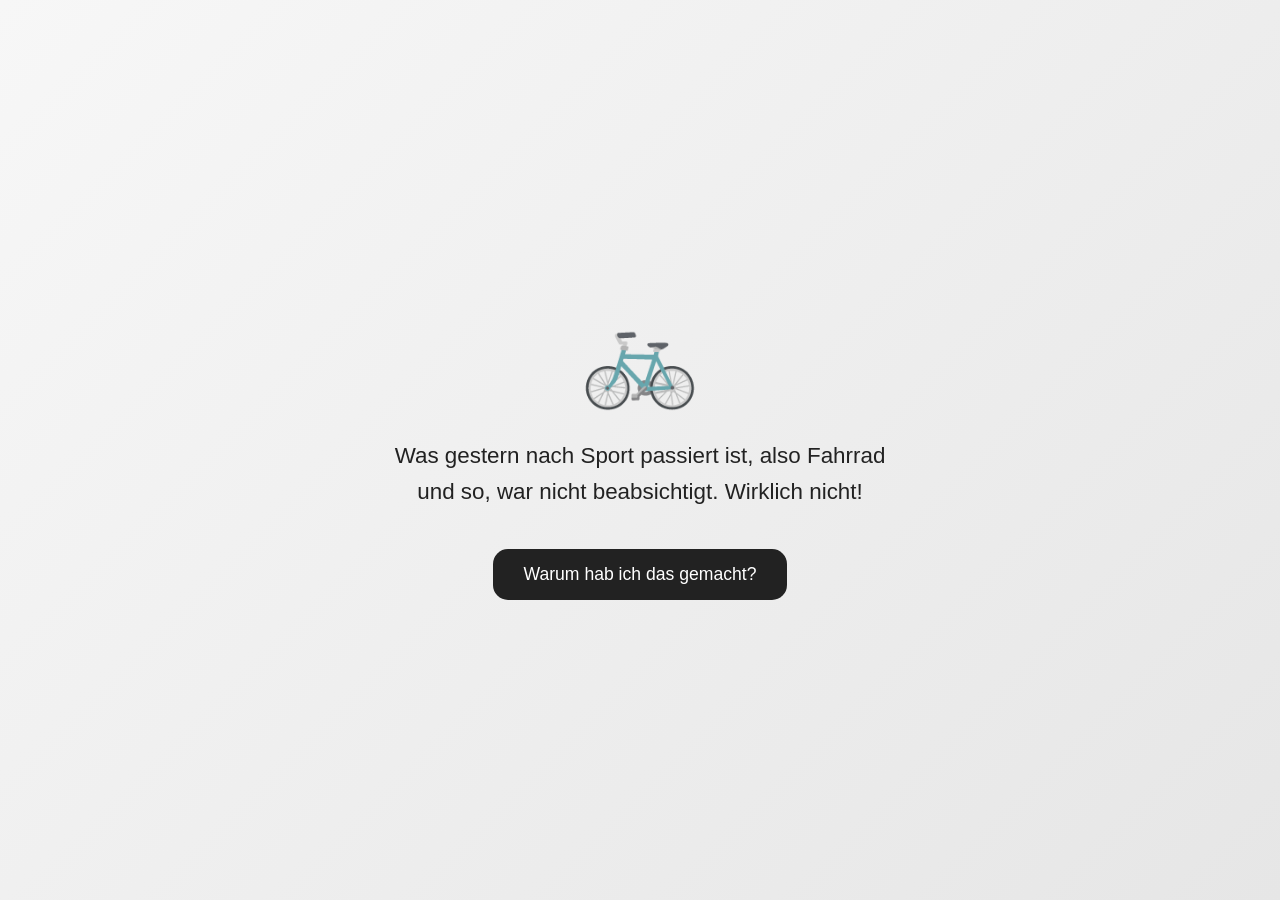
<file: seite2.html>
<!DOCTYPE html>
<html lang="de">
<head>
    <meta charset="UTF-8">
    <meta name="viewport" content="width=device-width, initial-scale=1.0">
    <title>Es tut mir leid</title>
    <link rel="stylesheet" href="style.css">
</head>
<body>
    <div class="container">
        <div class="emoji">🚲</div>
        <p class="text">
            Was gestern nach Sport passiert ist, also Fahrrad und so,
            war nicht beabsichtigt. Wirklich nicht!
        </p>

        <a href="seite3.html" class="button">
            Warum hab ich das gemacht?
        </a>
    </div>
</body>
</html>
</file>
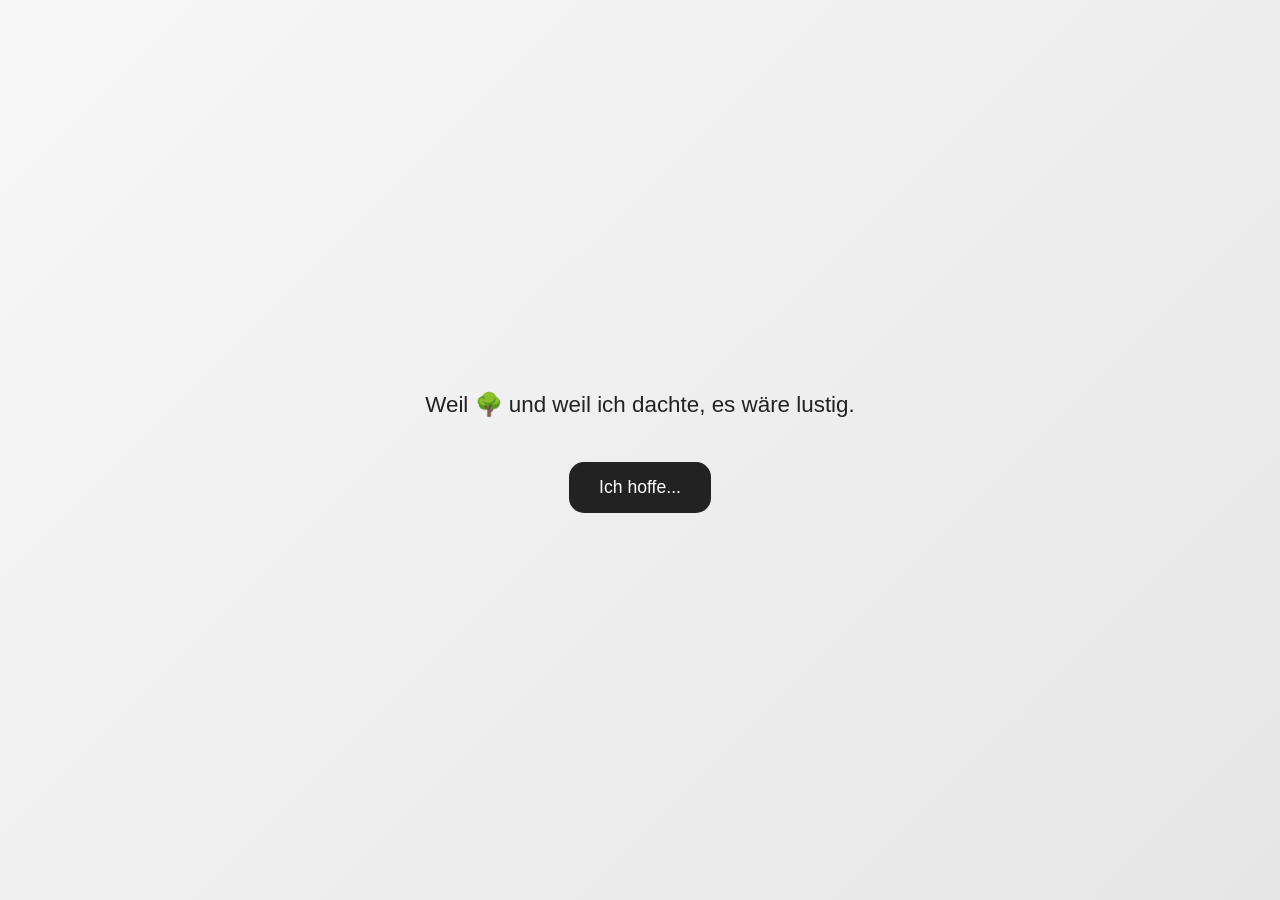
<file: seite3.html>
<!DOCTYPE html>
<html lang="de">
<head>
    <meta charset="UTF-8">
    <meta name="viewport" content="width=device-width, initial-scale=1.0">
    <title>Warum?</title>
    <link rel="stylesheet" href="style.css">
</head>
<body>
    <div class="container">
        <p class="text">
            Weil 🌳 und weil ich dachte, es wäre lustig.
        </p>

        <a href="seite4.html" class="button">
            Ich hoffe...
        </a>
    </div>
</body>
</html>
</file>
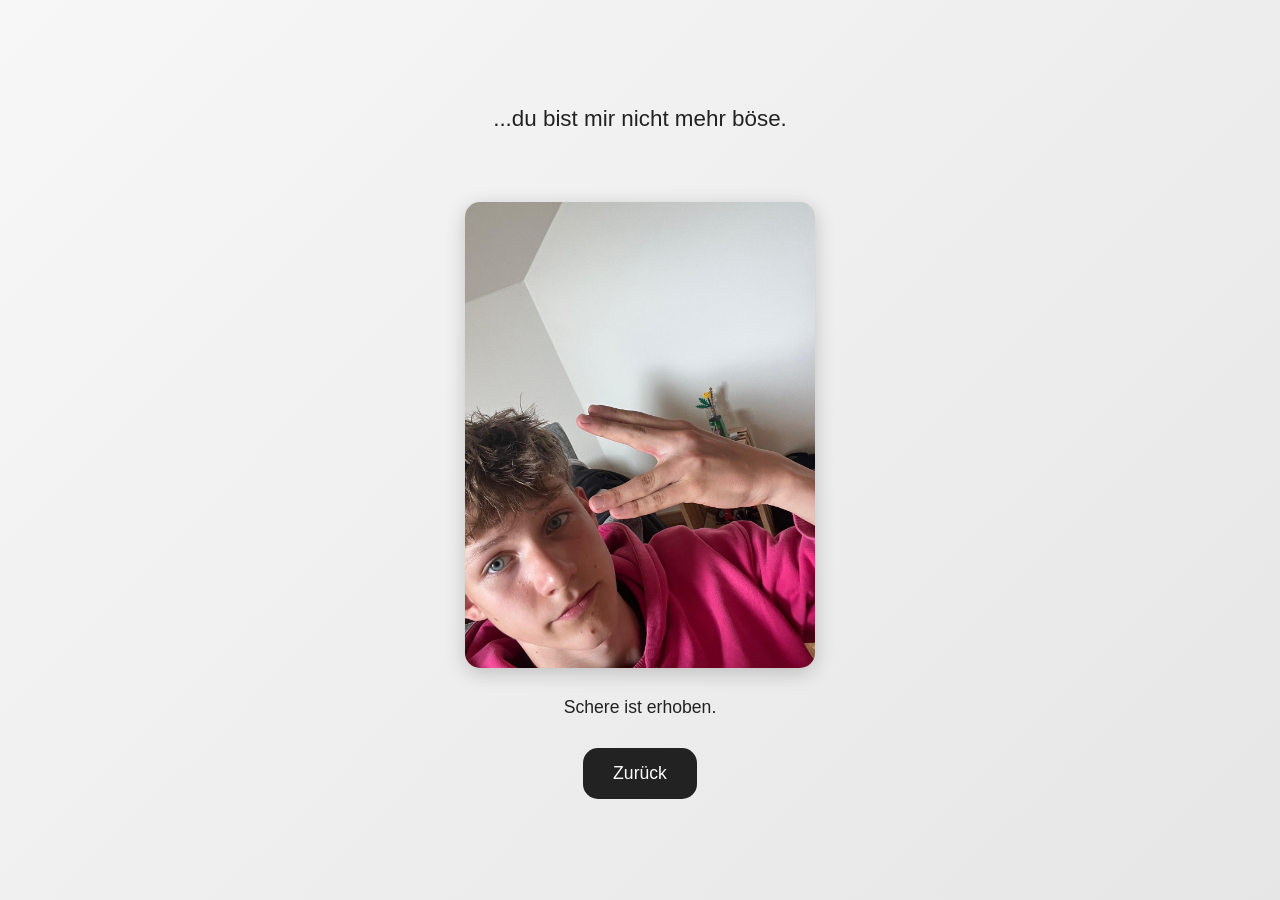
<file: seite4.html>
<!DOCTYPE html>
<html lang="de">
<head>
    <meta charset="UTF-8">
    <meta name="viewport" content="width=device-width, initial-scale=1.0">
    <title>Ich hoffe</title>
    <link rel="stylesheet" href="style.css">
</head>
<body>
    <div class="container">
        <p class="text">
            ...du bist mir nicht mehr böse.
        </p>

        <img src="Ich-hebe-die-Schere.jpeg" alt="Ich hebe die Schere" class="bild">

        <p class="caption">
            Schere ist erhoben.
        </p>

        <a href="index.html" class="button">
            Zurück
        </a>
    </div>
</body>
</html>
</file>
<file: style.css>
* {
    margin: 0;
    padding: 0;
    box-sizing: border-box;
}

body {
    background: linear-gradient(135deg, #f7f7f7, #e6e6e6);
    min-height: 100vh;
    font-family: Arial, sans-serif;
    display: flex;
    justify-content: center;
    align-items: center;
    text-align: center;
    color: #222;
    padding: 20px;
}

.container {
    max-width: 500px;
    width: 100%;
}

h1 {
    font-family: "Playfair Display", serif;
    font-size: 4rem;
    margin-bottom: 20px;
}

.subtitle {
    font-size: 1.5rem;
    margin-bottom: 40px;
}

.text {
    font-size: 1.4rem;
    line-height: 1.6;
    margin-bottom: 40px;
}

.button {
    display: inline-block;
    text-decoration: none;
    background: #222;
    color: white;
    padding: 15px 30px;
    border-radius: 15px;
    font-size: 1.1rem;
    transition: all 0.3s ease;
}

.button:hover {
    background: #444;
    transform: translateY(-3px) scale(1.03);
}

.bild {
    width: 100%;
    max-width: 350px;
    border-radius: 15px;
    margin: 25px 0;
    box-shadow: 0 5px 20px rgba(0,0,0,0.2);
}

.caption {
    margin-bottom: 30px;
    font-size: 1.1rem;
}

@media (max-width: 600px) {
    h1 {
        font-size: 3rem;
    }

    .text {
        font-size: 1.2rem;
    }

    .button {
        width: 100%;
        padding: 18px;
    }
}

.emoji {
    font-size: 6rem;
    margin-bottom: 25px;
    animation: float 2s ease-in-out infinite;
}

@keyframes float {
    0%, 100% {
        transform: translateY(0);
    }
    50% {
        transform: translateY(-10px);
    }
}
</file>
